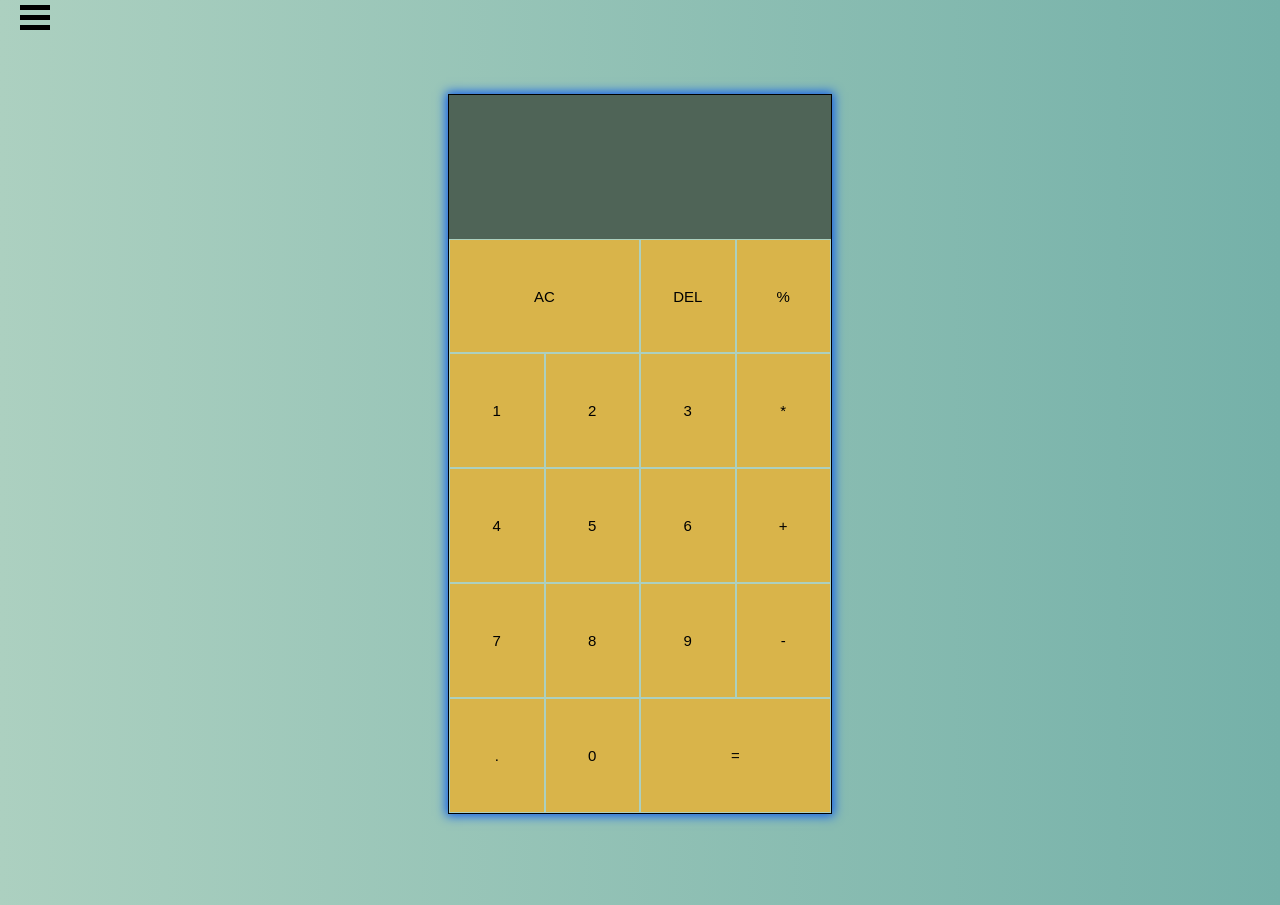
<file: index.html>
<!DOCTYPE html>
<html lang="en">
    <head>
        <meta charset="UTF-8">
        <meta name="viewport" content="width=device-width, initial-scale=1.0">
        <link rel="stylesheet" type="text/css" href="style.css">
        <script src="https://ajax.aspnetcdn.com/ajax/jQuery/jquery-3.4.1.min.js"></script>
        <title>Calculator 2020 || LT.B</title>
    </head>
    <body>
        <div class="option">
            <div class="menu-icon">
                <div></div>
                <div></div>
                <div></div>
            </div>
            <div class="option-choice">
                <form class="bg-color">
                    <label for="in-bg-color">Background-color:</label>
                    <input id="in-bg-color" type="text" placeholder="Input color">
                    <label for="in-output-color">Output-color:</label>
                    <input id="in-output-color" type="text" placeholder="Input color">
                    <input id="apply" type="submit" value="Apply">
                </form>
            </div>
        </div>
        <div class="calculator">
            <div class="output">
                <div class="previous-result" id="previous-result"></div>
                <div class="current-result" id="current-result"></div>
            </div>
            <div class="button-list">
                <button class="operator" id="ac-but">AC</button>
                <button class="operator" id="del-but">DEL</button>
                <button class="operator" id="divide-but">%</button>
                <button class="number" id="one-but">1</button>
                <button class="number" id="two-but">2</button>
                <button class="number" id="three-but">3</button>
                <button class="operator" id="multiply-but">*</button>
                <button class="number" id="four-but">4</button>
                <button class="number" id="five-but">5</button>
                <button class="number" id="six-but">6</button>
                <button class="operator" id="plus-but">+</button>
                <button class="number" id="seven-but">7</button>
                <button class="number" id="eight-but">8</button>
                <button class="number" id="nine-but">9</button>
                <button class="operator" id="minus-but">-</button>
                <button class="operator" id="dot-but">.</button>
                <button class="number" id="zero-but">0</button>
                <button class="operator"  id="equal-but">=</button>
            </div>
        </div>

        <script src="script.js"></script>
        <script src="option.js"></script>
    </body>
</html>
</file>
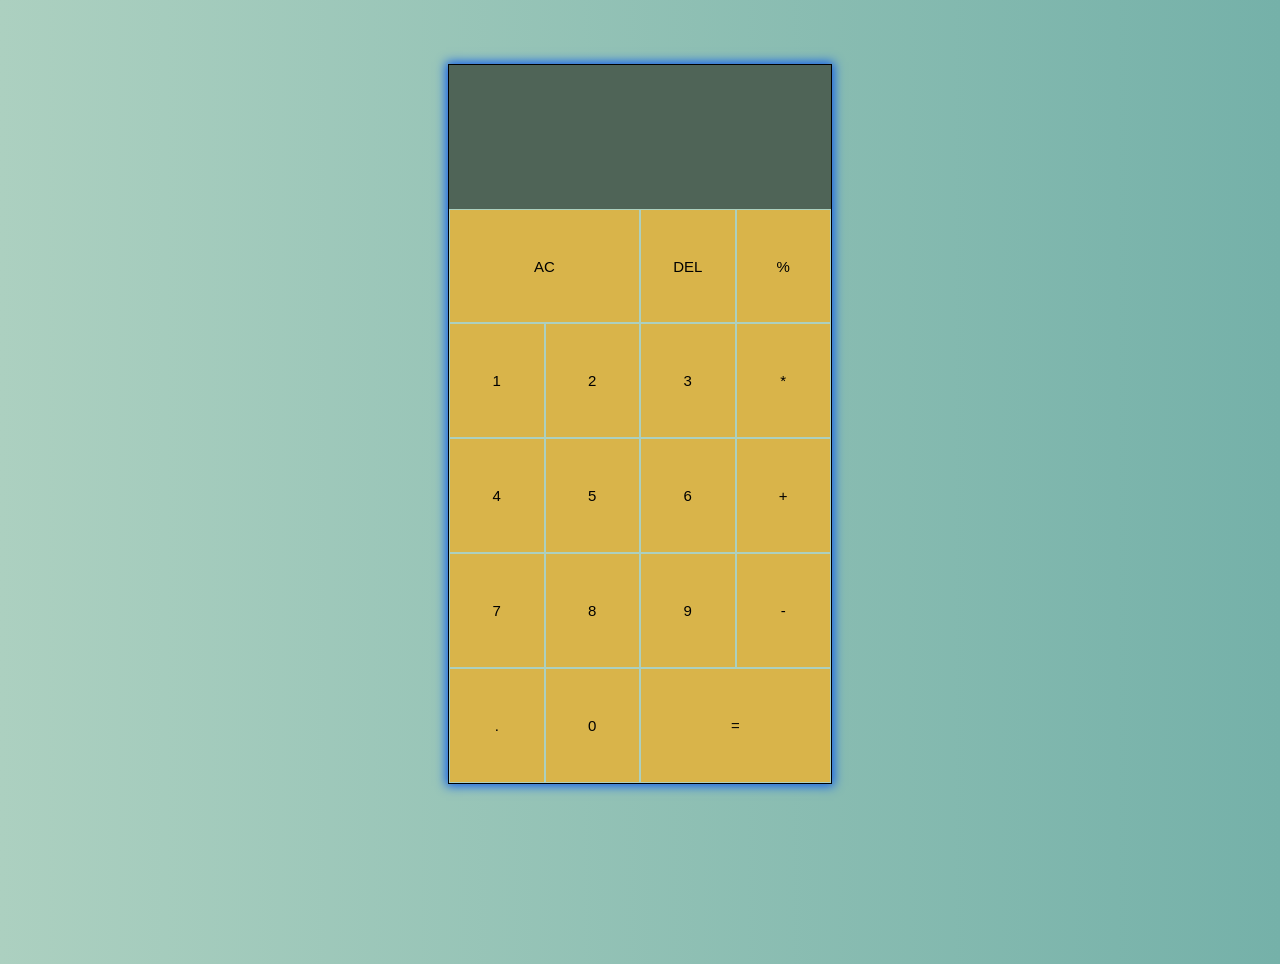
<file: cal.html>
<!DOCTYPE html>
<html lang="en">
    <head>
        <meta charset="UTF-8">
        <meta name="viewport" content="width=device-width, initial-scale=1.0">
        <link rel="stylesheet" type="text/css" href="style.css">
        
        <title>Calculator 2020 || LT.B</title>
    </head>
    <body>
        <div class="calculator">
            <div class="output">
                <div class="previous-result" id="previous-result"></div>
                <div class="current-result" id="current-result"></div>
            </div>
            <div class="button-list">
                <button class="operator" id="ac-but">AC</button>
                <button class="operator" id="del-but">DEL</button>
                <button class="operator" id="divide-but">%</button>
                <button class="number" id="one-but">1</button>
                <button class="number" id="two-but">2</button>
                <button class="number" id="three-but">3</button>
                <button class="operator" id="multiply-but">*</button>
                <button class="number" id="four-but">4</button>
                <button class="number" id="five-but">5</button>
                <button class="number" id="six-but">6</button>
                <button class="operator" id="plus-but">+</button>
                <button class="number" id="seven-but">7</button>
                <button class="number" id="eight-but">8</button>
                <button class="number" id="nine-but">9</button>
                <button class="operator" id="minus-but">-</button>
                <button class="operator" id="dot-but">.</button>
                <button class="number" id="zero-but">0</button>
                <button class="operator"  id="equal-but">=</button>
            </div>
        </div>

        <script src="script.js"></script>
    </body>
</html>
</file>
<file: style.css>
* {
    margin: 0;
    padding: 0;
    box-sizing: border-box;
    font-size: 15px;
}

body {
    width: 100vw;
    height: 100vh;
    background-image: linear-gradient(90deg, #acd0c0, #75b1a9);
}
.calculator {
    height: 80vh;
    width: 30vw;
    min-width: 250px;
    min-height: 450px;
    margin: auto;
    margin-top: 5%;
    border: 1px solid black;
    box-shadow: 0px 0px 10px 2px #0f5ceb;
}

.output {
    width: 100%;
    height: 20%;
    background-color: #4f6457;
    display: flex;
    flex-direction: column;
    align-items: flex-end;
    justify-content: flex-end;
    
}
.current-result {
    margin: 5px 15px 10px 0px;
    font-size: 2.5em;
    color: white;
}
.previous-result {
    margin: 5px 15px 0px 0px;
    font-size: 1.5em;
    opacity: 0.8;
    color: rgb(194, 174, 174);
}
.button-list {
    display: grid;
    width: 100%;
    height: 80%;
    grid-template-columns: repeat(4, 25%);
    grid-template-rows: repeat(5, 20%);
    justify-content: center;
}

button {
    background-color: #d9b44a;
    border: 1px solid #acd0c0;
    cursor: pointer;
}
#ac-but {
    grid-column: 1/3;
}

#equal-but {
    grid-column: 3/5;
}

@media only screen and (max-width: 500px) {
    .calculator {
        width: 100vw;
        height: 100vh;
        margin: 0;
    }
}

.option {
    position: relative;
    width: 150px;
}

.menu-icon div {
    width: 30px;
    height: 5px;
    background-color: black;
    margin: 5px 20px;
}

.menu-icon:hover {
    position: relative;
    cursor: pointer;
}

.option-choice {
    position: absolute;
    width: 100%;
    background-color: #4f6457;
    margin-left: 20px;
    padding: 10px 0;
    display: none;
    border-radius: 5px;
}

.option-choice {
    color: white;
    font-family: cursive;
    
}

label {
    margin: 5px;
}
input {
    width: 80%;
    margin: 5px;
}
#apply {
    border-radius: 10px;
    width: 50%;
    margin-left:30px;
    border: none;
}
</file>
